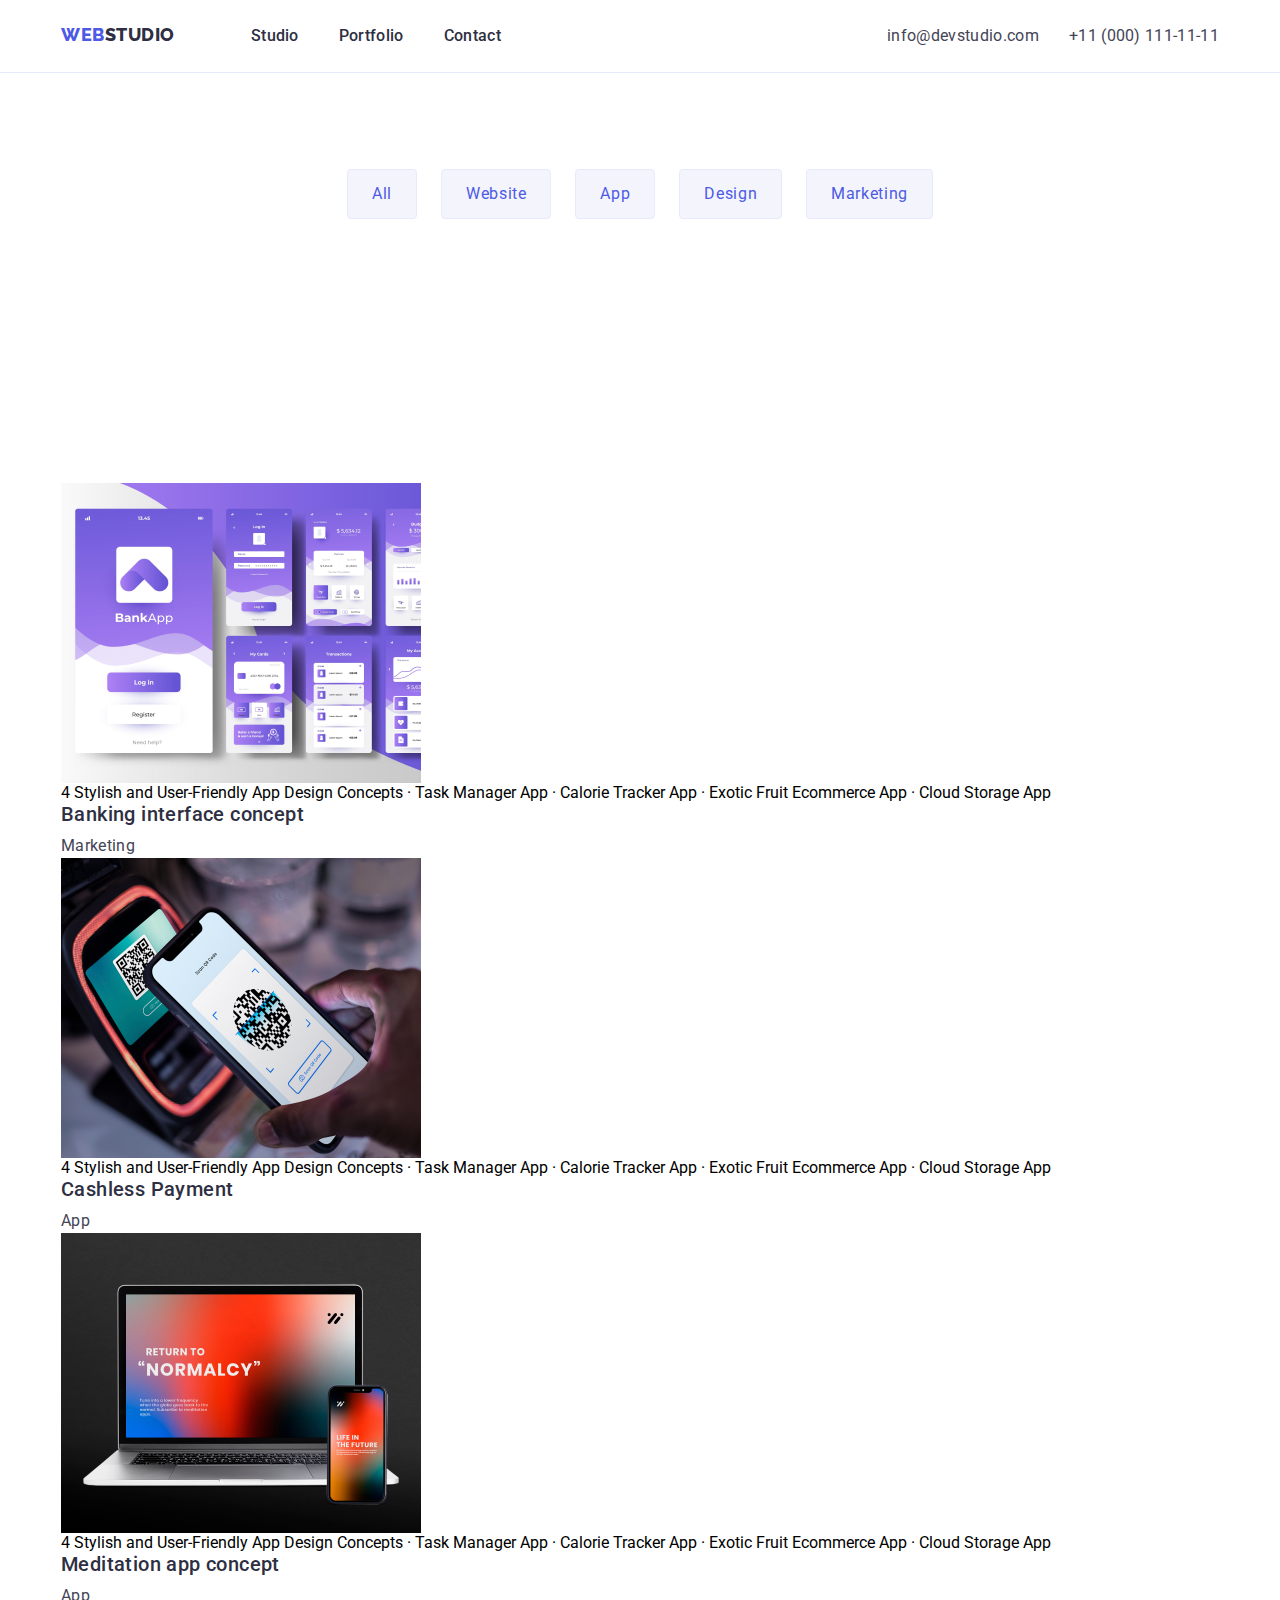
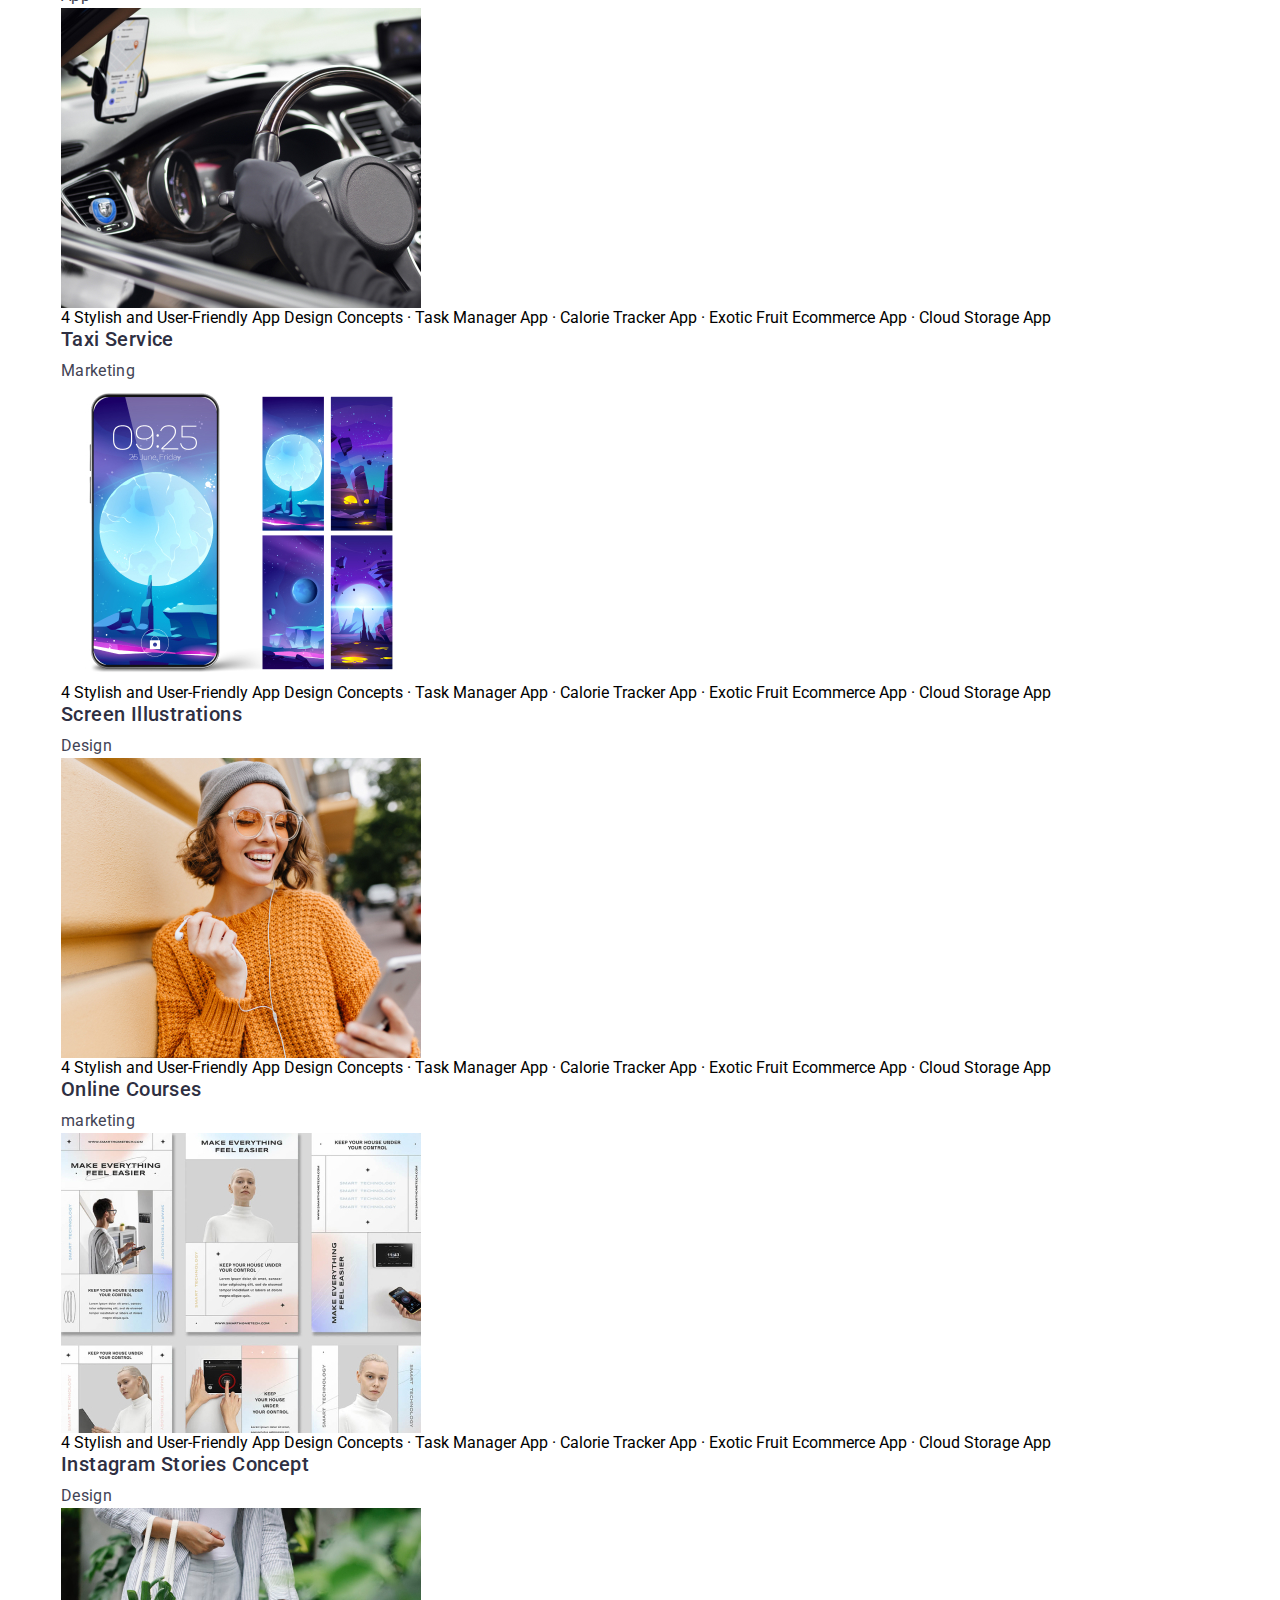
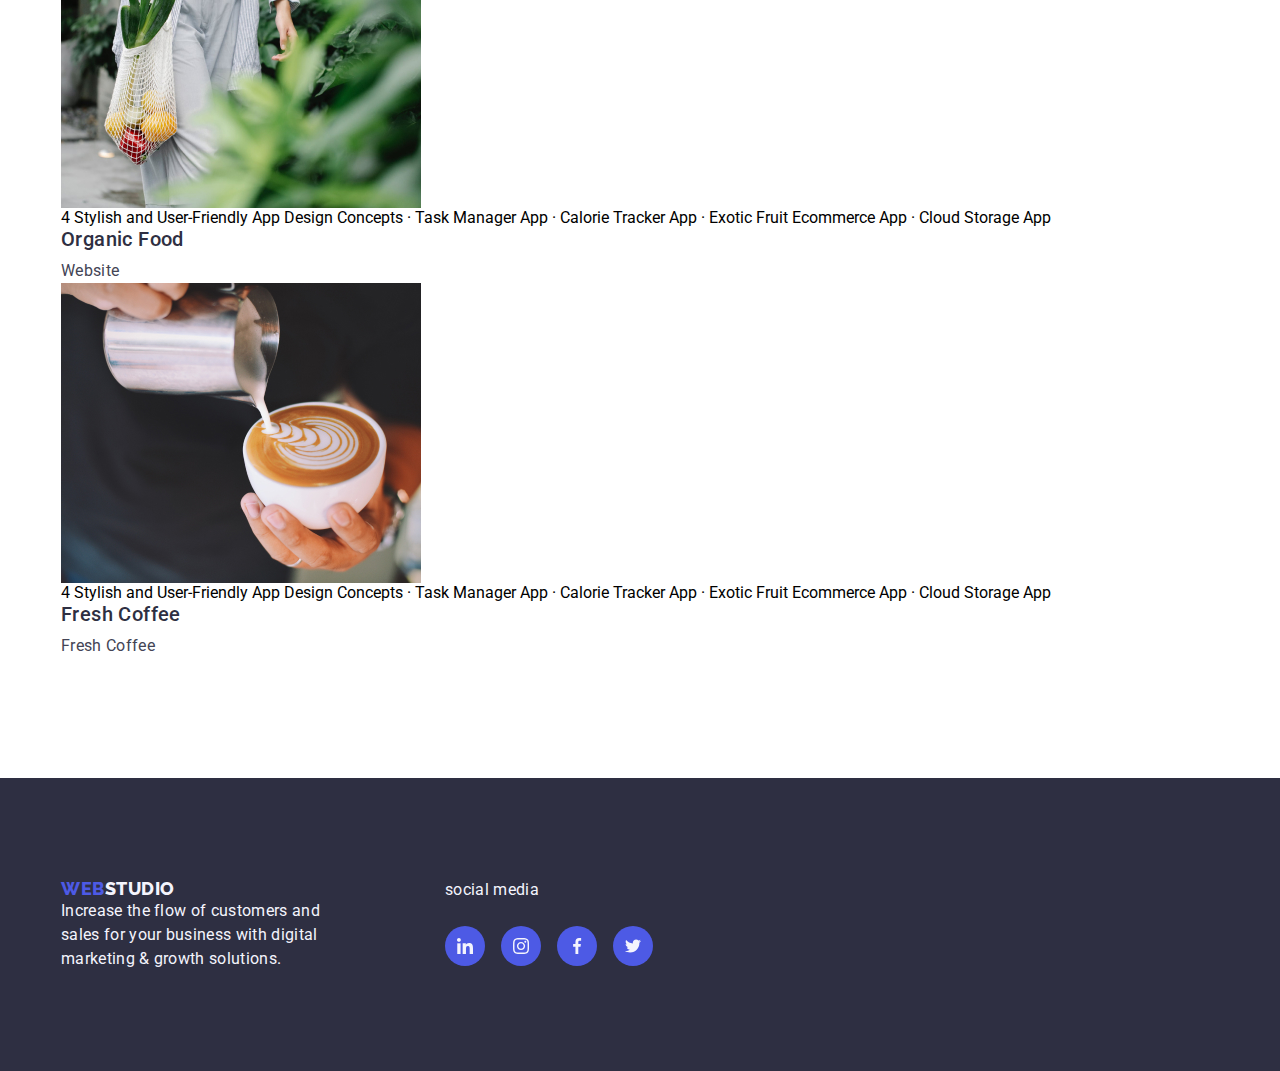
<file: old-portfolio.html>
<!DOCTYPE html>
<html lang="en">
    <head>
        <meta charset="UTF-8">
        <meta name="web company" content="awesomewebsite">
        <link rel="preconnect" href="https://fonts.googleapis.com">
        <link rel="preconnect" href="https://fonts.gstatic.com" crossorigin>
        <link href="https://fonts.googleapis.com/css2?family=Raleway:wght@800&family=Roboto:wght@400;500;700;900&display=swap" rel="stylesheet">
        <link rel="stylesheet" href="./styles.css">
        <link rel="stylesheet" href="https://cdnjs.cloudflare.com/ajax/libs/modern-normalize/2.0.0/modern-normalize.min.css" integrity="sha512-4xo8blKMVCiXpTaLzQSLSw3KFOVPWhm/TRtuPVc4WG6kUgjH6J03IBuG7JZPkcWMxJ5huwaBpOpnwYElP/m6wg==" crossorigin="anonymous" referrerpolicy="no-referrer" />
        <title>webcompany</title>
    </head>
    <body>
        <header class="nav-bar">
            <div class="container navcontainer">
                <nav>
                    <a href="./index.html" class="logo"><span class="web">WEB</span>STUDIO</a>
                    <ul class="nav-list">
                        <li class="nav-item"><a class="nav-item-link" href="./index.html">studio</a></li>
                        <li class="nav-item"><a class="nav-item-link" href="./portfolio.html">portfolio</a></li>
                        <li class="nav-item"><a class="nav-item-link" href="/">contact</a></li>
                    </ul>
                </nav>
                <address class="address">
                    <ul class="address-list">
                        <li class="address-item"><a class="address-item-link" href="mailto:info@devstudio.com">info@devstudio.com</a></li>
                        <li class="address-item"><a class="address-item-link" href="tel:+11000111-11-11">+11 (000) 111-11-11</a></li>
                    </ul>
                </address>
            </div>   
        </header>
        <main>
            <section class="section filter">
                <div class="container">
                    <h2 hidden class="filter-title">filter</h2>
                    <ul class="filter-list">
                        <li class="filter-list-item"><button class="filter-list-item-button">All</button></li>
                        <li class="filter-list-item"><button class="filter-list-item-button">Website</button></li>
                        <li class="filter-list-item"><button class="filter-list-item-button">App</button></li>
                        <li class="filter-list-item"><button class="filter-list-item-button">Design</button></li>
                        <li class="filter-list-item"><button class="filter-list-item-button">Marketing</button></li>
                    </ul>
                </div>
            </section>
            <section class="section demo">
                <div class="container">
                    <ul class="demo-list">
                        <li class="demo-list-item">
                            <div class="demo-list-item-list">
                                    <img class="demo-list-item-pictures" src="./images/imgbanking-app-concept.jpg" alt="banking imgbanking-app-concept" width="360" height="300">
                                    <p class="demo-list-item-subtitle-2">4 Stylish and User-Friendly App Design Concepts · Task Manager App · Calorie Tracker App · Exotic Fruit Ecommerce App · Cloud Storage App</p>
                            </div>
                            <div class="demo-list-item-card">
                                <h3 class="demo-list-item-title">Banking interface concept</h3>
                                <p class="demo-list-item-subtitle">Marketing</p>
                            </div>
                        </li>
                        <li class="demo-list-item">
                            <div class="demo-list-item-list">
                                <img class="demo-list-item-pictures" src="./images/imgcashless-payment.jpg" alt="cashless imgcashless-payment">  
                                <p class="demo-list-item-subtitle-2">4 Stylish and User-Friendly App Design Concepts · Task Manager App · Calorie Tracker App · Exotic Fruit Ecommerce App · Cloud Storage App</p>
                            </div>
                            <div class="demo-list-item-card">
                                <h3 class="demo-list-item-title">Cashless Payment</h3>
                                <p class="demo-list-item-subtitle">App</p>
                            </div>
                        </li>
                        <li class="demo-list-item">
                            <div class="demo-list-item-list">
                                <img class="demo-list-item-pictures" src="./images/imgmeditation.jpg" alt="meditation imgmeditation">
                                <p class="demo-list-item-subtitle-2">4 Stylish and User-Friendly App Design Concepts · Task Manager App · Calorie Tracker App · Exotic Fruit Ecommerce App · Cloud Storage App</p>
                            </div>
                            <div class="demo-list-item-card">
                                <h3 class="demo-list-item-title">Meditation app concept</h3>
                                <p class="demo-list-item-subtitle">App</p>
                            </div>
                        </li>
                        <li class="demo-list-item">
                            <div class="demo-list-item-list">
                                <img class="demo-list-item-pictures" src="./images/imgtaxi-service.jpg" alt="Taxi imgtaxi-service">
                                <p class="demo-list-item-subtitle-2">4 Stylish and User-Friendly App Design Concepts · Task Manager App · Calorie Tracker App · Exotic Fruit Ecommerce App · Cloud Storage App</p>
                            </div>
                            <div class="demo-list-item-card">
                                <h3 class="demo-list-item-title">Taxi Service</h3>
                                <p class="demo-list-item-subtitle">Marketing</p>
                            </div>
                        </li>
                        <li class="demo-list-item">
                            <div class="demo-list-item-list">
                                <img class="demo-list-item-pictures" src="./images/imgscreen-illustrationx.jpg" alt="Screen imgscreen-illustrationx">
                                <p class="demo-list-item-subtitle-2">4 Stylish and User-Friendly App Design Concepts · Task Manager App · Calorie Tracker App · Exotic Fruit Ecommerce App · Cloud Storage App</p>
                            </div>
                            <div class="demo-list-item-card">
                                <h3 class="demo-list-item-title">Screen Illustrations</h3>
                                <p class="demo-list-item-subtitle">Design</p>
                            </div>   
                        </li>
                        <li class="demo-list-item">
                            <div class="demo-list-item-list">
                                <img class="demo-list-item-pictures" src="./images/imgonline-courses.jpg" alt="courses imgonline-courses">
                                <p class="demo-list-item-subtitle-2">4 Stylish and User-Friendly App Design Concepts · Task Manager App · Calorie Tracker App · Exotic Fruit Ecommerce App · Cloud Storage App</p>
                            </div>
                            <div class="demo-list-item-card">
                                <h3 class="demo-list-item-title">Online Courses</h3>
                                <p class="demo-list-item-subtitle">marketing</p>
                            </div>  
                        </li>
                        <li class="demo-list-item">
                            <div class="demo-list-item-list">
                                <img class="demo-list-item-pictures" src="./images/imginstagram-stories.jpg" alt="instagram imginstagram-stories">
                                <p class="demo-list-item-subtitle-2">4 Stylish and User-Friendly App Design Concepts · Task Manager App · Calorie Tracker App · Exotic Fruit Ecommerce App · Cloud Storage App</p>
                            </div>
                            <div class="demo-list-item-card">
                                <h3 class="demo-list-item-title">Instagram Stories Concept</h3>
                                <p class="demo-list-item-subtitle">Design</p>
                            </div>
                        </li>
                        <li class="demo-list-item">
                            <div class="demo-list-item-list">
                                <img class="demo-list-item-pictures" src="./images/imgorganic-food.jpg" alt="food imgorganic-food">
                                <p class="demo-list-item-subtitle-2">4 Stylish and User-Friendly App Design Concepts · Task Manager App · Calorie Tracker App · Exotic Fruit Ecommerce App · Cloud Storage App</p>
                            </div>
                            <div class="demo-list-item-card">
                                <h3 class="demo-list-item-title">Organic Food</h3>
                                <p class="demo-list-item-subtitle">Website</p>
                            </div>
                        </li>
                        <li class="demo-list-item">
                            <div class="demo-list-item-list">
                                <img class="demo-list-item-pictures" src="./images/imgfresh-coffee.jpg" alt="coffee imgfresh-coffee">
                                <p class="demo-list-item-subtitle-2">4 Stylish and User-Friendly App Design Concepts · Task Manager App · Calorie Tracker App · Exotic Fruit Ecommerce App · Cloud Storage App</p>
                            </div>
                            <div class="demo-list-item-card">
                                <h3 class="demo-list-item-title">Fresh Coffee</h3>
                                <p class="demo-list-item-subtitle">Fresh Coffee</p>
                            </div>
                        </li>
                    </ul>
                </div>
            </section>
        </main>
        <footer>
            <div class="container footer-container">
                <div class="footer-content-left">                
                    <a href="/index.html" class="logo-lower"><span class="web">WEB</span>STUDIO</a>
                    <p class="footer-content">Increase the flow of customers and sales for your business with digital marketing & growth solutions.</p>
                </div>
                <div class="footer-content-right">
                    <p class="footer-content content-right">social media</p>
                    <ul class="footer-icon-list-item-icon">
                        <li><div class="footer-icon-list-item-icon-svg linkedin"><svg class="footer-list-item-icon-socmed-icon linkedin"><use href="./images/icons.svg#linkedin"></use></svg></div></li>
                        <li><div class="footer-icon-list-item-icon-svg instagram"><svg class="footer-list-item-icon-socmed-icon instagram"><use href="./images/icons.svg#instagram"></use></svg></div></li>
                        <li><div class="footer-icon-list-item-icon-svg facebook"><svg class="footer-list-item-icon-socmed-icon facebook"><use href="./images/icons.svg#facebook"></use></svg></div></li>
                        <li><div class="footer-icon-list-item-icon-svg twitter"><svg class="footer-list-item-icon-socmed-icon twitter"><use href="./images/icons.svg#twitter"></use></svg></div></li>
                    </ul>
    
                </div>
            </div>
        </footer>
    </body>
</html>
</file>
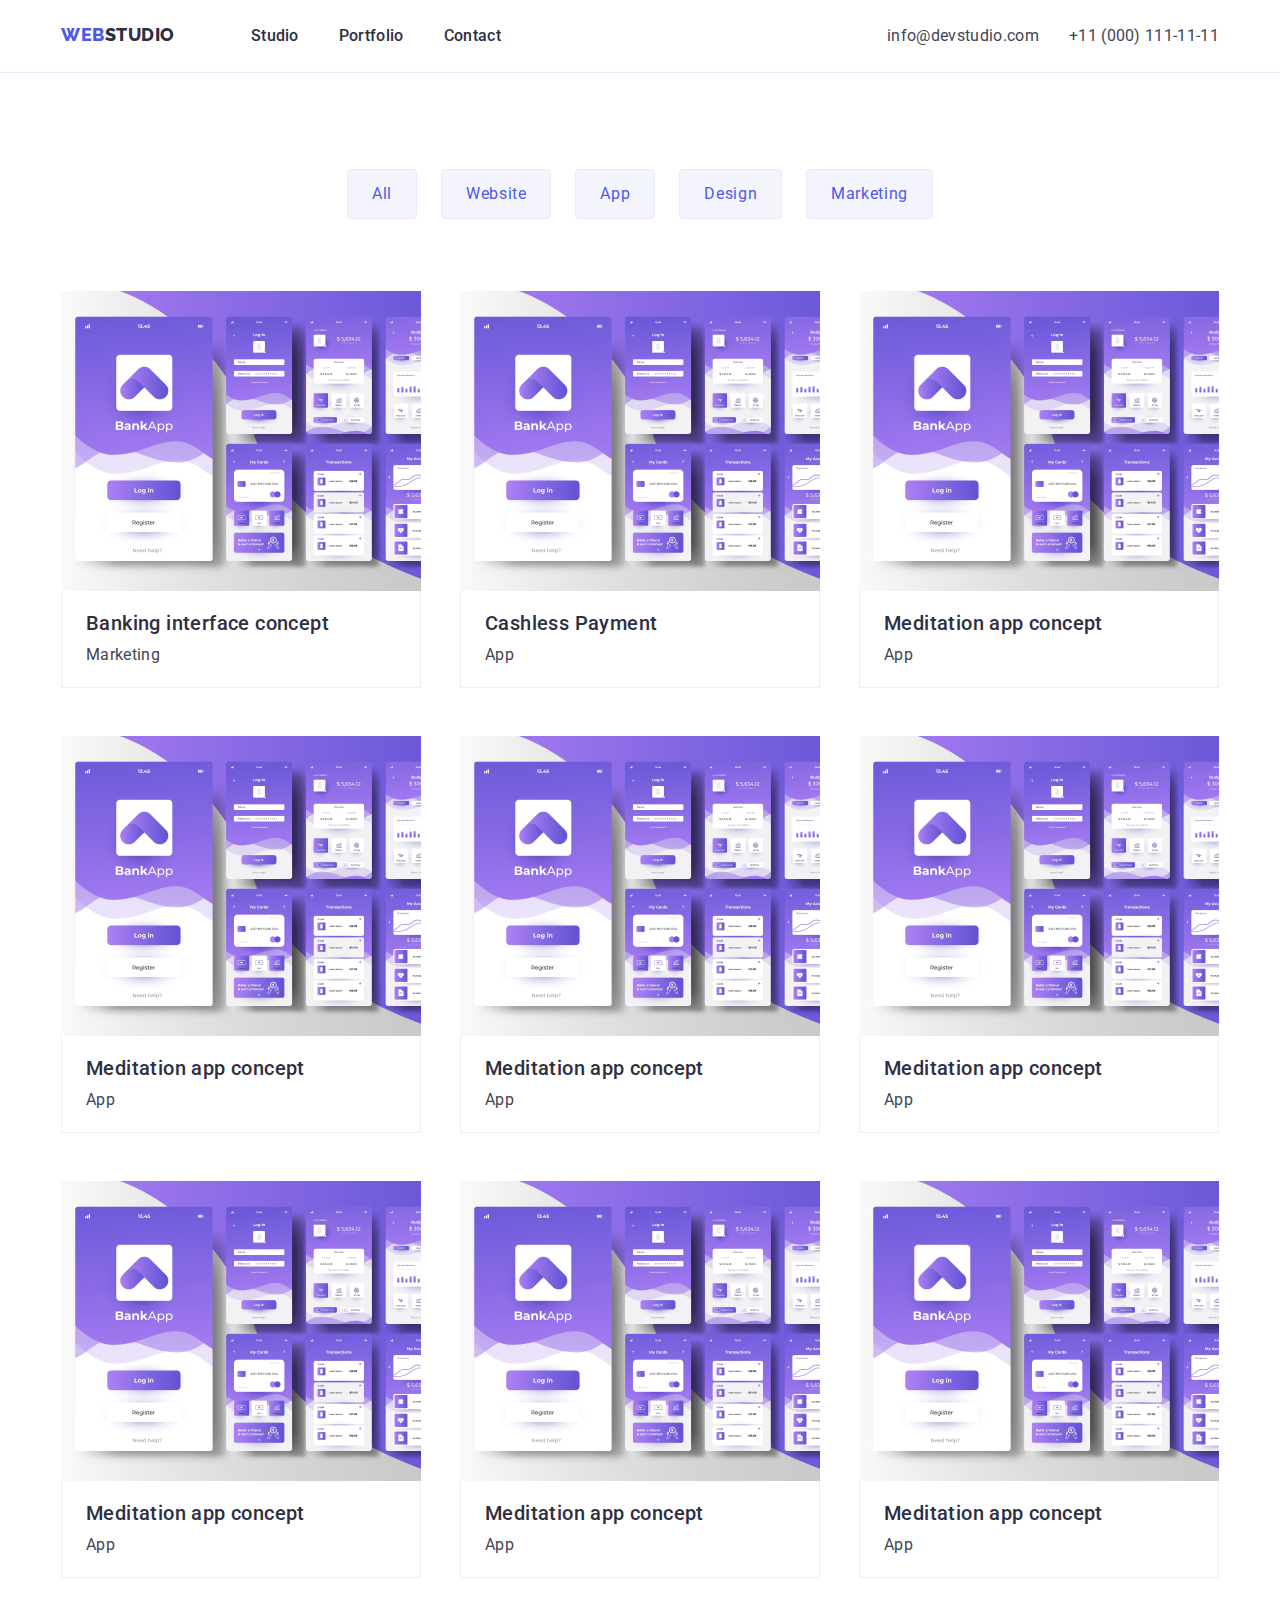
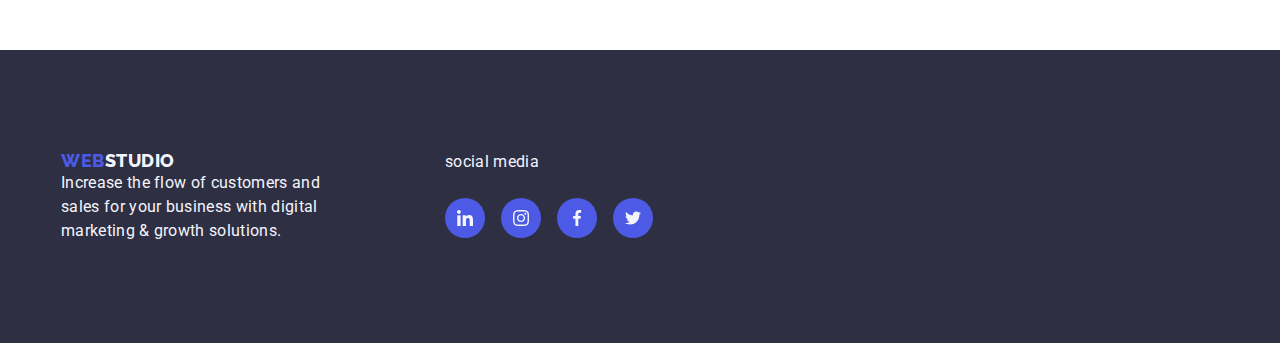
<file: portfolio.html>
<!DOCTYPE html>
<html lang="en">
    <head>
        <meta charset="UTF-8">
        <meta name="web company" content="awesomewebsite">
        <link rel="preconnect" href="https://fonts.googleapis.com">
        <link rel="preconnect" href="https://fonts.gstatic.com" crossorigin>
        <link href="https://fonts.googleapis.com/css2?family=Raleway:wght@800&family=Roboto:wght@400;500;700;900&display=swap" rel="stylesheet">
        <link rel="stylesheet" href="./styles.css">
        <link rel="stylesheet" href="https://cdnjs.cloudflare.com/ajax/libs/modern-normalize/2.0.0/modern-normalize.min.css" integrity="sha512-4xo8blKMVCiXpTaLzQSLSw3KFOVPWhm/TRtuPVc4WG6kUgjH6J03IBuG7JZPkcWMxJ5huwaBpOpnwYElP/m6wg==" crossorigin="anonymous" referrerpolicy="no-referrer" />
        <title>webcompany</title>
    </head>
    <body>
        <header class="nav-bar">
            <div class="container navcontainer">
                <nav>
                    <a href="./index.html" class="logo"><span class="web">WEB</span>STUDIO</a>
                    <ul class="nav-list">
                        <li class="nav-item"><a class="nav-item-link" href="./index.html">studio</a></li>
                        <li class="nav-item"><a class="nav-item-link" href="./portfolio.html">portfolio</a></li>
                        <li class="nav-item"><a class="nav-item-link" href="/">contact</a></li>
                    </ul>
                </nav>
                <address class="address">
                    <ul class="address-list">
                        <li class="address-item"><a class="address-item-link" href="mailto:info@devstudio.com">info@devstudio.com</a></li>
                        <li class="address-item"><a class="address-item-link" href="tel:+11000111-11-11">+11 (000) 111-11-11</a></li>
                    </ul>
                </address>
            </div>   
        </header>
        <main>
            <section class="section filter">
                <div class="container">
                    <h2 hidden class="filter-title">filter</h2>
                    <ul class="filter-list">
                        <li class="filter-list-item"><button class="filter-list-item-button">All</button></li>
                        <li class="filter-list-item"><button class="filter-list-item-button">Website</button></li>
                        <li class="filter-list-item"><button class="filter-list-item-button">App</button></li>
                        <li class="filter-list-item"><button class="filter-list-item-button">Design</button></li>
                        <li class="filter-list-item"><button class="filter-list-item-button">Marketing</button></li>
                    </ul>
                    <ul class="projects">
                        <li class="projects-item">
                            <div class="projects-image">
                                <img class="image" src="./images/imgbanking-app-concept.jpg" alt="banking imgbanking-app-concept" width="360" height="300" />
                                <div class="overlay">
                                    <p class="overlay-text">4 Stylish and User-Friendly App Design Concepts · Task Manager App · Calorie Tracker App · Exotic Fruit Ecommerce App · Cloud Storage App</p>
                                </div>
                            </div>
                            <div class="projects-description">
                                <h3 class="projects-title">Banking interface concept</h3>
                                <p class="projects-subtitle">Marketing</p>
                            </div>
                        </li>

                        <li class="projects-item">
                            <div class="projects-image">
                                <img class="image" src="./images/imgbanking-app-concept.jpg" alt="banking imgbanking-app-concept" width="360" height="300" />
                                <div class="overlay">
                                    <p class="overlay-text">4 Stylish and User-Friendly App Design Concepts · Task Manager App · Calorie Tracker App · Exotic Fruit Ecommerce App · Cloud Storage App</p>
                                </div>
                            </div>
                            <div class="projects-description">
                                <h3 class="projects-title">Cashless Payment</h3>
                                <p class="projects-subtitle">App</p>
                            </div>
                        </li>

                        <li class="projects-item">
                            <div class="projects-image">
                                <img class="image" src="./images/imgbanking-app-concept.jpg" alt="banking imgbanking-app-concept" width="360" height="300" />
                                <div class="overlay">
                                    <p class="overlay-text">4 Stylish and User-Friendly App Design Concepts · Task Manager App · Calorie Tracker App · Exotic Fruit Ecommerce App · Cloud Storage App</p>
                                </div>
                            </div>
                            <div class="projects-description">
                                <h3 class="projects-title">Meditation app concept</h3>
                                <p class="projects-subtitle">App</p>
                            </div>
                        </li>

                        <li class="projects-item">
                            <div class="projects-image">
                                <img class="image" src="./images/imgbanking-app-concept.jpg" alt="banking imgbanking-app-concept" width="360" height="300" />
                                <div class="overlay">
                                    <p class="overlay-text">4 Stylish and User-Friendly App Design Concepts · Task Manager App · Calorie Tracker App · Exotic Fruit Ecommerce App · Cloud Storage App</p>
                                </div>
                            </div>
                            <div class="projects-description">
                                <h3 class="projects-title">Meditation app concept</h3>
                                <p class="projects-subtitle">App</p>
                            </div>
                        </li>
                        <li class="projects-item">
                            <div class="projects-image">
                                <img class="image" src="./images/imgbanking-app-concept.jpg" alt="banking imgbanking-app-concept" width="360" height="300" />
                                <div class="overlay">
                                    <p class="overlay-text">4 Stylish and User-Friendly App Design Concepts · Task Manager App · Calorie Tracker App · Exotic Fruit Ecommerce App · Cloud Storage App</p>
                                </div>
                            </div>
                            <div class="projects-description">
                                <h3 class="projects-title">Meditation app concept</h3>
                                <p class="projects-subtitle">App</p>
                            </div>
                        </li>
                        <li class="projects-item">
                            <div class="projects-image">
                                <img class="image" src="./images/imgbanking-app-concept.jpg" alt="banking imgbanking-app-concept" width="360" height="300" />
                                <div class="overlay">
                                    <p class="overlay-text">4 Stylish and User-Friendly App Design Concepts · Task Manager App · Calorie Tracker App · Exotic Fruit Ecommerce App · Cloud Storage App</p>
                                </div>
                            </div>
                            <div class="projects-description">
                                <h3 class="projects-title">Meditation app concept</h3>
                                <p class="projects-subtitle">App</p>
                            </div>
                        </li>
                        <li class="projects-item">
                            <div class="projects-image">
                                <img class="image" src="./images/imgbanking-app-concept.jpg" alt="banking imgbanking-app-concept" width="360" height="300" />
                                <div class="overlay">
                                    <p class="overlay-text">4 Stylish and User-Friendly App Design Concepts · Task Manager App · Calorie Tracker App · Exotic Fruit Ecommerce App · Cloud Storage App</p>
                                </div>
                            </div>
                            <div class="projects-description">
                                <h3 class="projects-title">Meditation app concept</h3>
                                <p class="projects-subtitle">App</p>
                            </div>
                        </li>
                        <li class="projects-item">
                            <div class="projects-image">
                                <img class="image" src="./images/imgbanking-app-concept.jpg" alt="banking imgbanking-app-concept" width="360" height="300" />
                                <div class="overlay">
                                    <p class="overlay-text">4 Stylish and User-Friendly App Design Concepts · Task Manager App · Calorie Tracker App · Exotic Fruit Ecommerce App · Cloud Storage App</p>
                                </div>
                            </div>
                            <div class="projects-description">
                                <h3 class="projects-title">Meditation app concept</h3>
                                <p class="projects-subtitle">App</p>
                            </div>
                        </li>
                        <li class="projects-item">
                            <div class="projects-image">
                                <img class="image" src="./images/imgbanking-app-concept.jpg" alt="banking imgbanking-app-concept" width="360" height="300" />
                                <div class="overlay">
                                    <p class="overlay-text">4 Stylish and User-Friendly App Design Concepts · Task Manager App · Calorie Tracker App · Exotic Fruit Ecommerce App · Cloud Storage App</p>
                                </div>
                            </div>
                            <div class="projects-description">
                                <h3 class="projects-title">Meditation app concept</h3>
                                <p class="projects-subtitle">App</p>
                            </div>
                        </li>

                    </ul>

                </div>
            </section>
        </main>
        <footer>
            <div class="container footer-container">
                <div class="footer-content-left">                
                    <a href="/index.html" class="logo-lower"><span class="web">WEB</span>STUDIO</a>
                    <p class="footer-content">Increase the flow of customers and sales for your business with digital marketing & growth solutions.</p>
                </div>
                <div class="footer-content-right">
                    <p class="footer-content content-right">social media</p>
                    <ul class="footer-icon-list-item-icon">
                        <li><div class="footer-icon-list-item-icon-svg linkedin"><svg class="footer-list-item-icon-socmed-icon linkedin"><use href="./images/icons.svg#linkedin"></use></svg></div></li>
                        <li><div class="footer-icon-list-item-icon-svg instagram"><svg class="footer-list-item-icon-socmed-icon instagram"><use href="./images/icons.svg#instagram"></use></svg></div></li>
                        <li><div class="footer-icon-list-item-icon-svg facebook"><svg class="footer-list-item-icon-socmed-icon facebook"><use href="./images/icons.svg#facebook"></use></svg></div></li>
                        <li><div class="footer-icon-list-item-icon-svg twitter"><svg class="footer-list-item-icon-socmed-icon twitter"><use href="./images/icons.svg#twitter"></use></svg></div></li>
                    </ul>
    
                </div>
            </div>
        </footer>
    </body>
</html>
</file>
<file: styles.css>
*,
*::before,
*::after {
  margin: 0px;
  padding: 0px;
  border: 0px;
  box-sizing: border-box;
}
:root {
  --iris: #4d5ae5;
  --ocean: #404bbf;
  --navyblue: #2e2f42;
  --green: #31d0aa;
  --slate: #434455;
  --light-slate: #8e8f99;
  --cornflower: #e7e9fc;
  --cloud: #f4f4fd;
  --navy-blue-modal: #2e2f4266;
  --grey: #2e2f42b2;
  --white: #ffffff;
  --dairy: #fcfcfc;
}
body {
  font-family: "roboto", sans-serif;
}
nav {
  display: flex;
  gap: 76px;
}
address {
  font-style: normal;
}
ul {
  list-style-type: none;
  margin: 0;
  padding: 0;
}
button {
  font-family: inherit;
  border: unset;
  outline: none;
  cursor: pointer;
}

img {
  display: block;
  max-width: 100%;
  height: auto;
}

a {
  text-decoration: none;
}
.container {
  width: 1158px;
  margin: 0 auto;
}
.section {
  padding: 120px 0;
}
.logo {
  color: var(--navyblue);
  font-family: "Raleway", sans-serif;
  font-size: 18px;
  font-style: normal;
  font-weight: 800;
  line-height: 21px; /* 116.667% */
  letter-spacing: 0.54px;
  text-transform: uppercase;
}
.logo-lower {
  color: var(--cloud);
  font-family: "Raleway", sans-serif;
  font-size: 18px;
  font-style: normal;
  font-weight: 800;
  line-height: 21px; /* 116.667% */
  letter-spacing: 0.54px;
  text-transform: uppercase;
}
.web {
  color: var(--iris);
}
.nav-bar {
  padding: 24px;
  border-bottom: 1px solid var(--cornflower);
}
.navcontainer {
  display: flex;
  justify-content: space-between;
}
.nav-list {
  display: inline-flex;
  gap: 40px;
}
.nav-item {
  text-transform: capitalize;
  position: relative;
}
.nav-item:hover .nav-item-link,
.address-item-link:hover,
.address-item-link:focus,
.address-item-link:active {
  color: var(--ocean);
}
.nav-item-link {
  color: var(--navyblue);
  font-size: 16px;
  font-weight: 500;
  line-height: 24px; /* 150% */
  letter-spacing: 0.32px;
  transition: 250ms cubic-bezier(0.4, 0, 0.2, 1);
}

.nav-item:hover .nav-item-link::after {
  width: 100%;
}
.nav-item-link::after {
  background-color: var(--ocean);
  content: "";
  height: 4px;
  position: absolute;
  border-radius: 2px;
  border: 4px;
  left: 0;
  bottom: -25px;
  width: 0;
}
.address-list {
  display: inline-flex;
  gap: 30px;
}
.address-item-link {
  color: var(--slate);
  font-size: 16px;
  line-height: 24px; /* 150% */
  letter-spacing: 0.32px;
  transition: 250ms cubic-bezier(0.4, 0, 0.2, 1);
}
.section-hero {
  display: flex;
  background-image: linear-gradient(
      rgba(46, 47, 66, 0.7),
      rgba(46, 47, 66, 0.7)
    ),
    url("/images/hero-bg.jpeg");
  background-size: 100%;
  background-repeat: no-repeat;
  background-position: center;
  flex-shrink: 0;
}
.hero-title {
  color: var(--white);
  text-align: center;
  font-size: 56px;
  font-weight: 700;
  line-height: 60px; /* 107.143% */
  letter-spacing: 1.12px;
  margin-bottom: 48px;
}

.hero-button {
  display: block;
  margin: 0 auto;
  background: var(--iris);
  color: var(--white);
  font-size: 16px;
  line-height: 24px;
  letter-spacing: 0.64px;
  cursor: pointer;
  border-radius: 4px;
  box-shadow: 0px 4px 4px 0px rgba(0, 0, 0, 0.15);
  padding: 16px 32px;
  transition: background-color 250ms cubic-bezier(0.4, 0, 0.2, 1);
}

.hero-button:hover {
  background-color: var(--ocean);
}
.hero-button:focus {
  background-color: var(--ocean);
}
.feature-section {
  height: 2592px;
}
.features-list {
  display: flex;
  justify-content: space-between;
  gap: 8px;
}
.features-list-item {
  width: 264px;
  flex-direction: column;
  align-items: flex-start;
}
.feature-list-item-title {
  margin-top: 8px;
  margin-bottom: 8px;
}
.features-list-item-container {
  background-color: var(--cloud);
  display: flex;
  justify-content: center;
  align-items: center;
  width: 264px;
  height: 112px;
  flex-shrink: 0;
  gap: 8px;
  border-radius: 4px;
}
.features-list-item-icon {
  width: 64px;
  height: 64px;
  background-color: var(--cloud);
}
.features-list-item-title,
.ourteam-list-item-title,
.demo-list-item-title {
  color: var(--navyblue);
  font-size: 20px;
  font-weight: 500;
  line-height: 24px; /* 120% */
  letter-spacing: 0.4px;
  margin-bottom: 8px;
}
.features-list-item-subtitle,
.ourteam-list-item-subtitle,
.demo-list-item-subtitle {
  color: var(--slate);
  font-size: 16px;
  line-height: 24px; /* 150% */
  letter-spacing: 0.32px;
}
.services-title {
  color: var(--navyblue);
  text-align: center;
  font-size: 36px;
  font-weight: 700;
  line-height: 40px; /* 111.111% */
  letter-spacing: 0.72px;
  text-transform: capitalize;
}
.services-list-pictures {
  display: flex;
  justify-content: space-between;
  gap: 24px;
  margin-top: 112px;
}
.services-list-pictures-item {
  width: 360px;
  height: 300px;
}
.section-ourteam {
  background-color: var(--cloud);
}
.ourteam-title {
  color: var(--navyblue);
  text-align: center;
  font-size: 36px;
  font-weight: 700;
  line-height: 40px; /* 111.111% */
  letter-spacing: 0.72px;
  text-transform: capitalize;
}
.ourteam-list {
  display: flex;
  justify-content: space-between;
  margin-top: 72px;
  gap: 24px;
}
.ourteam-list-item-card {
  display: flex;
  flex-direction: column;
  justify-content: center;
  align-items: center;
  padding-top: 32px;
  padding-bottom: 32px;
  border-radius: 0px 0px 4px 4px;
}
.ourteam-list-item {
  background-color: var(--white);
}
.ourteam-list-item-icon {
  display: flex;
  justify-content: space-evenly;
  width: 264px;
  margin-top: 24px;
}
.ourteam-list-item-icon-socmed-icon-svg {
  display: flex;
  justify-content: center;
  align-items: center;
  background-color: var(--iris);
  flex-shrink: 0;
  width: 40px;
  height: 40px;
  border-radius: 50%;
  transition: 250ms cubic-bezier(0.4, 0, 0.2, 1);
}
.ourteam-list-item-icon-socmed-icon-svg:hover {
  background-color: var(--ocean);
}
.ourteam-list-item-icon-socmed-icon {
  display: flex;
  justify-content: center;
  align-items: center;
  width: 16px;
  height: 16px;
}
.ourcustomers-title {
  color: var(--navyblue);
  text-align: center;
  font-size: 36px;
  font-weight: 700;
  line-height: 40px; /* 111.111% */
  letter-spacing: 0.72px;
  text-transform: capitalize;
}
.ourcustomers-list {
  display: flex;
  justify-content: space-between;
  align-items: center;
}
.ourcustomers-list-item {
  display: inline-block;
  align-items: center;
  width: 188px;
  height: 88px;
  margin-top: 72px;
  gap: 24px;
  border-radius: 4px;
  border: 1px solid var(--light-slate);
  fill: var(--light-slate);
  transition: 250ms cubic-bezier(0.4, 0, 0.2, 1);
}
.ourcustomers-list-item:hover {
  fill: var(--ocean);
  border: 1px solid var(--ocean);
}
.ourcustomers-list-item-icons {
  display: block;
  justify-content: center;
  width: 104px;
  height: 56px;
  margin-top: 16px;
  margin-left: 32px;
  margin-right: 32px;
  margin-bottom: 16px;
}
.filter {
  padding: 96px 0 72px;
}
.filter-list {
  text-transform: capitalize;
  list-style-type: none;
  display: flex;
  align-content: center;
  justify-content: center;
  gap: 24px;
  margin-bottom: 72px;
}
.filter-list-item button {
  background-color: var(--cloud);
  color: var(--iris);
  font-size: 16px;
  line-height: 24px;
  letter-spacing: 0.64px;
  padding: 12px 24px;
  cursor: pointer;
  border: 1px solid var(--cornflower);
  border-radius: 4px;
  box-shadow: black;
  transition: background-color 250ms cubic-bezier(0.4, 0, 0.2, 1),
    color 250ms cubic-bezier(0.4, 0, 0.2, 1),
    box-shadow 250ms cubic-bezier(0.4, 0, 0.2, 1);
}
.filter-list-item button:hover,
.filter-list-item .hero-button:focus {
  background-color: var(--ocean);
  color: var(--white);
  border: 1px solid var(--ocean);
  box-shadow: 0px 2px 2px 0px rgba(0, 0, 0, 0.12),
    0px 2px 1px 0px rgba(0, 0, 0, 0.08), 0px 3px 1px 0px rgba(0, 0, 0, 0.1);
}
/* New portfolio */

.projects{
    display: flex;
    flex-wrap: wrap;
    justify-content: space-between;
    row-gap: 48px;
}

.projects-item:hover,
.projects-item:focus{
    box-shadow: 0px 1px 1px rgba(0, 0, 0, 0.12), 0px 4px 4px rgba(0, 0, 0, 0.06),
    1px 4px 6px rgba(0, 0, 0, 0.16);
}

.projects-image{
    position: relative;
    overflow: hidden;
}

.overlay{
    position: absolute;
    top: 0;
    left: 0;
    width: 360px;
    height: 100%;
    background-color: var(--iris);
    transform: translateY(100%);
    transition: transform 250ms cubic-bezier(0.4, 0, 0.2, 1);

}

.projects-item:hover .overlay{
    transform: translateY(0);
}

.overlay-text{
    position: absolute;
    top: 50%;
    left: 50%;
    transform: translate(-50%, -50%);
    width: 296px;
    font-weight: 400;
    font-size: 18px;
    line-height: 1.56;
    color: var(--white);
}



.projects-description{
    width: 360px;
    background-color: var(--primary-white-color);
    padding: 20px 24px;
    border: 1px solid #eeeeee;
    border-top: 0;
}

.projects-title{
    color: var(--navyblue);
    /* Header 3 */
    font-size: 20px;
    font-weight: 500;
    line-height: 24px; /* 120% */
    letter-spacing: 0.4px;
    margin-bottom: 8px;
}

.projects-subtitle{
    color: var(--slate);
/* Body */
    font-size: 16px;
    font-weight: 400;
    line-height: 24px; /* 150% */
    letter-spacing: 0.32px;
}


footer {
  padding: 100px 0;
  background-color: var(--navyblue);
}
.footer-container {
  display: flex;
  flex-shrink: 0;
}
.footer-content {
  width: 264px;
  color: var(--cloud);
  font-size: 16px;
  line-height: 24px; /* 150% */
  letter-spacing: 0.32px;
}
.footer-content-right {
  margin-left: 120px;
  width: 264px;
  color: var(--cloud);
  font-size: 16px;
  line-height: 24px; /* 150% */
  letter-spacing: 0.32px;
}
.footer-icon-list-item-icon {
  display: flex;
  gap: 16px;
  width: 264px;
  margin-top: 24px;
  transition: 250ms cubic-bezier(0.4, 0, 0.2, 1);
}
.footer-icon-list-item-icon-svg {
  display: flex;
  justify-content: center;
  align-items: center;
  background-color: var(--iris);
  flex-shrink: 0;
  width: 40px;
  height: 40px;
  border-radius: 50%;
  transition: 250ms cubic-bezier(0.4, 0, 0.2, 1);
}
.footer-list-item-icon-socmed-icon {
  width: 16px;
  height: 16px;
  flex-shrink: 0;
}
.footer-icon-list-item-icon-svg:hover {
  background-color: var(--ocean);
}
.modal {
  position: absolute;
  top: 50%;
  left: 50%;
  transform: translate(-50%, -50%);
}
.is-hidden {
  display: none;
}
.modal-content {
  width: 408px;
  height: 584px;
  background-color: #31d0aa;
}
.modal-content-button {
  margin-top: 50px;
  margin-left: 350px;
  display: flex;
  justify-content: center;
  align-items: center;
  background-color: var(--iris);
  flex-shrink: 0;
  width: 40px;
  height: 40px;
  border-radius: 50%;
}
.modal-content-icon {
  width: 40px;
  height: 40px;
  border-radius: 50%;
}
.modal-content-icon-svg {
  fill: var(--light-slate);
  display: flex;
  justify-content: space-evenly;
  width: 264px;
  margin-top: 24px;
}
.modal-form {
  display: flex;
  flex-shrink: auto;
  flex-direction: column;
}
.modal-form-username {
}
.modal-form-username-input {
}
.modal-form-password {
}
.modal-form-password-input {
}
.modal-form-submit {
}
</file>
